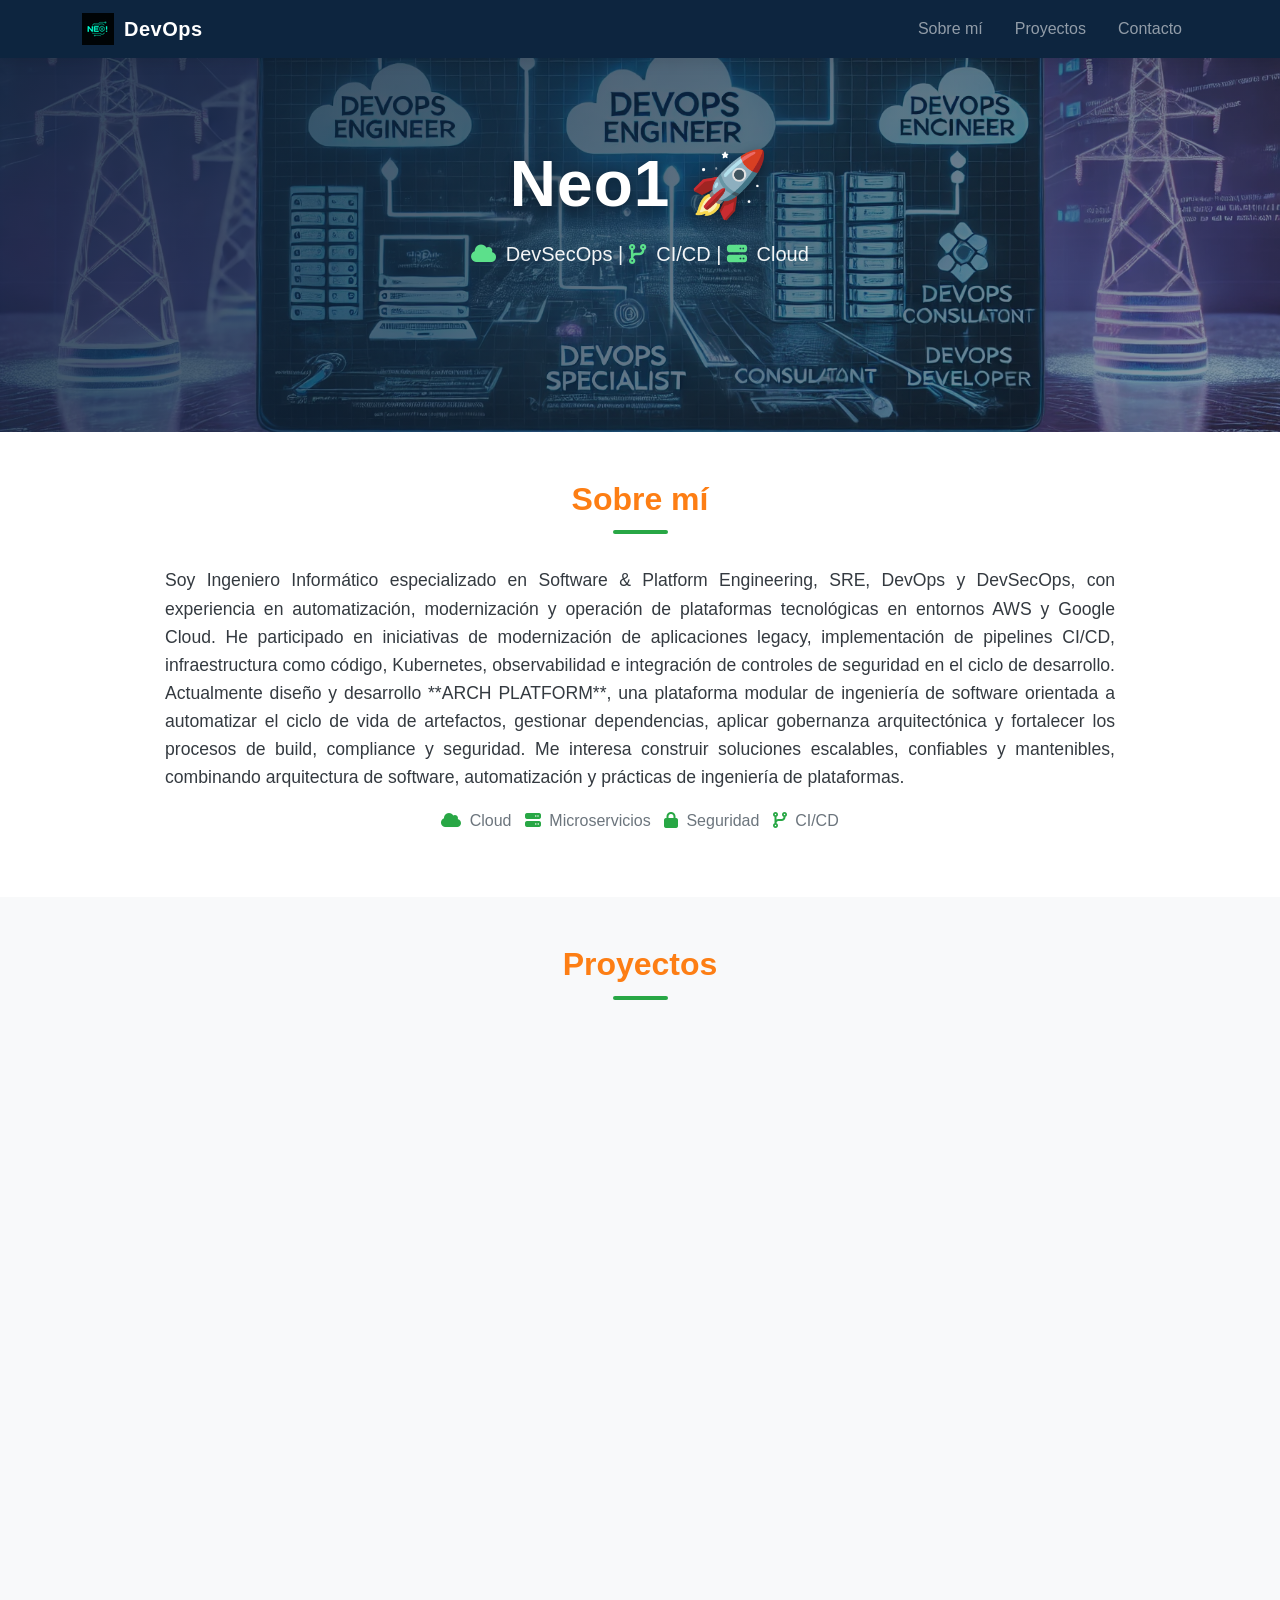
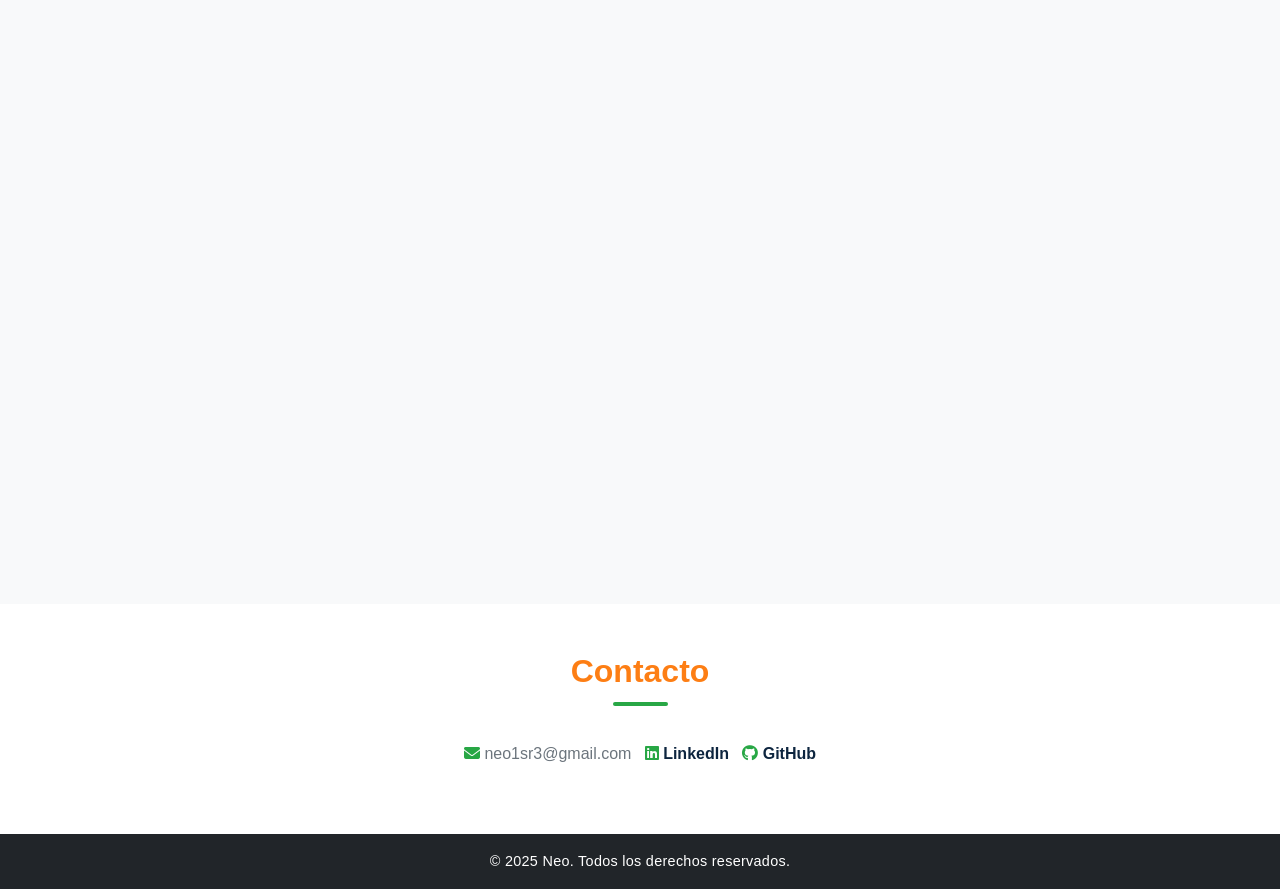
<file: index.html>
<!DOCTYPE html>
<html lang="es">

<head>
  <meta charset="UTF-8">
  <link rel="icon" type="image/x-icon" href="img/neo1.ico">
  <meta name="viewport" content="width=device-width, initial-scale=1.0">
  <title>Portafolio DevOps - Neo1</title>

  <!-- Bootstrap -->
  <link href="https://cdn.jsdelivr.net/npm/bootstrap@5.3.2/dist/css/bootstrap.min.css" rel="stylesheet">
  <!-- Font Awesome -->
  <link rel="stylesheet" href="https://cdnjs.cloudflare.com/ajax/libs/font-awesome/6.5.0/css/all.min.css">
  <!-- Animate.css -->
  <link rel="stylesheet" href="https://cdnjs.cloudflare.com/ajax/libs/animate.css/4.1.1/animate.min.css">
  <!-- CSS -->
  <link rel="stylesheet" href="css/portfolio.css">
</head>

<body>

  <!-- Navbar -->
  <nav class="navbar navbar-expand-lg navbar-dark fixed-top" style="background-color: #0d253f;">
    <div class="container">
      <a class="navbar-brand" href="#">
        <img src="img/neo1.ico" class="icon-link" alt="logo"> DevOps
      </a>
      <button class="navbar-toggler" type="button" data-bs-toggle="collapse" data-bs-target="#navbarNav"
        aria-controls="navbarNav" aria-expanded="false" aria-label="Abrir o cerrar menú de navegación">
        <span class="navbar-toggler-icon"></span>
      </button>
      <div class="collapse navbar-collapse" id="navbarNav">
        <ul class="navbar-nav ms-auto">
          <li class="nav-item"><a class="nav-link" href="#about">Sobre mí</a></li>
          <li class="nav-item"><a class="nav-link" href="#projects">Proyectos</a></li>
          <li class="nav-item"><a class="nav-link" href="#contact">Contacto</a></li>
        </ul>
      </div>
    </div>
  </nav>

  <!-- Hero -->
  <header class="hero d-flex align-items-center text-center text-white">
    <div class="container animate__animated animate__fadeInDown">
      <h1 class="display-4"> Neo1 🚀</h1>
      <p class="lead">
        <i class="fas fa-cloud"></i> DevSecOps |
        <i class="fas fa-code-branch"></i> CI/CD |
        <i class="fas fa-server"></i> Cloud
      </p>
    </div>
  </header>

  <!-- Sobre mí -->
  <section id="about" class="text-center py-5">
    <div class="container animate__animated animate__fadeIn">
      <h2>Sobre mí</h2>
      <p class="lead" style="text-align: justify;">Soy Ingeniero Informático especializado en Software & Platform
        Engineering, SRE, DevOps y DevSecOps, con experiencia en
        automatización, modernización y operación de plataformas tecnológicas en entornos AWS y Google Cloud.

        He participado en iniciativas de modernización de aplicaciones legacy, implementación de pipelines CI/CD,
        infraestructura como código, Kubernetes, observabilidad e integración de controles de seguridad en el ciclo de
        desarrollo.

        Actualmente diseño y desarrollo **ARCH PLATFORM**, una plataforma modular de ingeniería de software orientada a
        automatizar el ciclo de vida de artefactos, gestionar dependencias, aplicar gobernanza arquitectónica y
        fortalecer los
        procesos de build, compliance y seguridad.

        Me interesa construir soluciones escalables, confiables y mantenibles, combinando arquitectura de software,
        automatización y prácticas de ingeniería de plataformas.
      </p>
      <p>
        <i class="fas fa-cloud"></i> Cloud &nbsp;
        <i class="fas fa-server"></i> Microservicios &nbsp;
        <i class="fas fa-lock"></i> Seguridad &nbsp;
        <i class="fas fa-code-branch"></i> CI/CD
      </p>
    </div>
  </section>

  <!-- Proyectos -->
  <section id="projects" class="py-5 bg-light">
    <div class="container">
      <h2 class="text-center mb-5 animate__animated animate__fadeIn">Proyectos</h2>
      <div class="row g-4">

        <!-- ARCH Platform -->
        <div class="col-md-6 col-lg-4">
          <div class="card-flip arch-featured animate__animated animate__zoomIn"
            data-project-label="ARCH Platform. Plataforma de arquitectura y distribución para monorepos. Presiona Enter para ver los detalles.">
            <div class="card-front card shadow-sm">
              <div class="arch-project-visual" aria-hidden="true">
                <img src="img/arch_platform_logo.png" alt="" class="arch-logo" loading="lazy">
              </div>

              <div class="card-body text-center">
                <h5 class="card-title">ARCH Platform</h5>
              </div>
            </div>

            <div class="card-back card shadow-sm text-center">
              <p>
                <strong>Plataforma de arquitectura para monorepos TypeScript.</strong>
                Organiza paquetes por responsabilidades y hace cumplir sus límites arquitectónicos.
              </p>

              <p>
                <strong>Build Core:</strong>
                grafo de dependencias, ejecución incremental y caché de artefactos.
              </p>

              <p>
                <strong>Governance &amp; Compliance:</strong>
                validación de API pública, imports, dependencias y estados de aprobación.
              </p>

              <p>
                <strong>Code Analysis &amp; Distribution:</strong>
                análisis semántico y publicación e inspección de artefactos.
              </p>

              <a href="https://github.com/dev-ojeda/arch-platform" target="_blank" rel="noopener noreferrer"
                class="btn btn-primary">
                <i class="fa-brands fa-github"></i>
                Ver repositorio
              </a>

              <a href="https://www.npmjs.com/package/@arch-platform/distribution" target="_blank"
                rel="noopener noreferrer" class="btn btn-primary">
                <i class="fa-brands fa-npm"></i>
                Ver paquete en npm
              </a>
            </div>
          </div>
        </div>

        <!-- Proyecto 1 -->
        <div class="col-md-6 col-lg-4">
          <div class="card-flip animate__animated animate__zoomIn">
            <div class="card-front card shadow-sm">
              <img src="img/reazr_next.png" class="card-img-top" alt="Proyecto 1">
              <div class="card-body text-center">
                <h5 class="card-title">CI/CD</h5>
              </div>
            </div>
            <div class="card-back card shadow-sm text-center">
              <p>1. Sample of a simple app developed with React and Next to be deployed.</p>
              <a href="https://github.com/dev-ojeda/app-react-next" target="_blank" class="btn btn-primary">
                <i class="fab fa-github"></i> Ver Código 1.
              </a>
              <p>2. Proxy-App is your DevOps control tower for APIs and deployments:</p>
              <a href="https://github.com/dev-ojeda/proxy-app" target="_blank" class="btn btn-primary">
                <i class="fab fa-github"></i> Ver Código 2.
              </a>
            </div>
          </div>
        </div>

        <!-- Proyecto 2 -->
        <div class="col-md-6 col-lg-4">
          <div class="card-flip animate__animated animate__zoomIn animate__delay-1s">
            <div class="card-front card shadow-sm">
              <img src="img/next_vercel.png" class="card-img-top" alt="Proyecto 2">
              <div class="card-body text-center">
                <h5 class="card-title">Rendimiento</h5>
              </div>
            </div>
            <div class="card-back card shadow-sm text-center">
              <p>proof of concept to compare the performance of these technologies</p>
              <a href="https://github.com/dev-ojeda/nextjs-dashboard" target="_blank" class="btn btn-primary">
                <i class="fab fa-github"></i> Ver Código
              </a>
            </div>
          </div>
        </div>

        <!-- Proyecto 3 -->
        <div class="col-md-6 col-lg-4">
          <div class="card-flip animate__animated animate__zoomIn animate__delay-2s">
            <div class="card-front card shadow-sm">
              <img src="img/fpmj.png" class="card-img-top" alt="Proyecto 3">
              <div class="card-body text-center">
                <h5 class="card-title">Monitorización y Seguridad</h5>
              </div>
            </div>
            <div class="card-back card shadow-sm text-center">
              <p>Advanced JWT authentication and authorization manager in Flask. Optimized for security, scalability,
                traceability, and
                monitoring.
              </p>
              <a href="https://github.com/dev-ojeda/poc-manage-token" target="_blank" class="btn btn-primary">
                <i class="fab fa-github"></i> Ver Código
              </a>
            </div>
          </div>
        </div>

        <!-- Proyecto 4 -->
        <div class="col-md-6 col-lg-4">
          <div class="card-flip animate__animated animate__zoomIn">
            <div class="card-front card shadow-sm">
              <img src="img/net_docler_k8s.png" class="card-img-top" alt="Proyecto 4">
              <div class="card-body text-center">
                <h5 class="card-title">Microservicios - Docker - K8s</h5>
              </div>
            </div>
            <div class="card-back card shadow-sm text-center">
              <p>1. Sample code for Microsoft Learn module microservices-devops-aspnet-core</p>
              <a href="https://github.com/dev-ojeda/mslearn-microservices-devops-aspnet-core" target="_blank"
                class="btn btn-primary">
                <i class="fab fa-github"></i> Ver Código 1.
              </a>
              <p>2. Sample apps for the Microsoft Learn modules for creating cloud native apps with ASP.NET Core</p>
              <a href="https://github.com/dev-ojeda/mslearn-dotnet-cloudnative" target="_blank" class="btn btn-primary">
                <i class="fab fa-github"></i> Ver Código 2.
              </a>
            </div>
          </div>
        </div>

        <!-- Proyecto 5 -->
        <div class="col-md-6 col-lg-4">
          <div class="card-flip animate__animated animate__zoomIn animate__delay-1s">
            <div class="card-front card shadow-sm">
              <img src="img/tkinter_io.png" class="card-img-top" alt="Proyecto 5">
              <div class="card-body text-center">
                <h5 class="card-title">Seguridad DevSecOps</h5>
              </div>
            </div>
            <div class="card-back card shadow-sm text-center">
              <p>Sample of an application developed in Python for communication via socket and tkinter.</p>
              <a href="https://github.com/dev-ojeda/tkinter-socketio" target="_blank" class="btn btn-primary">
                <i class="fab fa-github"></i> Ver Código
              </a>
            </div>
          </div>
        </div>

        <!-- Proyecto 6 -->
        <div class="col-md-6 col-lg-4">
          <div class="card-flip animate__animated animate__zoomIn animate__delay-2s">
            <div class="card-front card shadow-sm">
              <img src="img/devops.jpg" class="card-img-top" alt="Proyecto 6">
              <div class="card-body text-center">
                <h5 class="card-title">Automatización</h5>
              </div>
            </div>
            <div class="card-back card shadow-sm text-center">
              <p>Sample of a library to automate tasks in CI/CD. Contains files in python, shell, groovy and JQ</p>
              <a href="https://github.com/dev-ojeda/shared-library" target="_blank" class="btn btn-primary">
                <i class="fab fa-github"></i> Ver Código
              </a>
            </div>
          </div>
        </div>
        <!-- Proyecto 7 -->
        <div class="col-md-6 col-lg-4">
          <div class="card-flip animate__animated animate__zoomIn animate__delay-2s">
            <div class="card-front card shadow-sm">
              <img src="img/terraform.png" class="card-img-top" alt="Proyecto 6">
              <div class="card-body text-center">
                <h5 class="card-title">Infraestructura</h5>
              </div>
            </div>
            <div class="card-back card shadow-sm text-center">
              <p>This repository contains the infrastructure defined in Terraform for deploying services on Google Cloud
                Platform (GCP).
                Reusable modules are used to keep the code organized and scalable.</p>
              <a href="https://github.com/dev-ojeda/proxy-terraform" target="_blank" class="btn btn-primary">
                <i class="fab fa-github"></i> Ver Código
              </a>
            </div>
          </div>
        </div>
      </div>
    </div>
  </section>

  <!-- Contacto -->
  <section id="contact" class="text-center py-5">
    <div class="container animate__animated animate__fadeIn">
      <h2>Contacto</h2>
      <p>
        <i class="fas fa-envelope"></i> neo1sr3@gmail.com &nbsp;
        <i class="fab fa-linkedin"></i> <a href="https://www.linkedin.com/in/neo1-sr3-43ab992a8">LinkedIn</a> &nbsp;
        <i class="fab fa-github"></i> <a href="https://github.com/dev-ojeda">GitHub</a>
      </p>
    </div>
  </section>

  <!-- Footer -->
  <footer class="bg-dark text-white text-center py-3">
    &copy; 2025 Neo. Todos los derechos reservados.
  </footer>

  <script src="https://cdn.jsdelivr.net/npm/bootstrap@5.3.2/dist/js/bootstrap.bundle.min.js"></script>
  <script src="js/portfolio.js" defer></script>
</body>

</html>
</file>
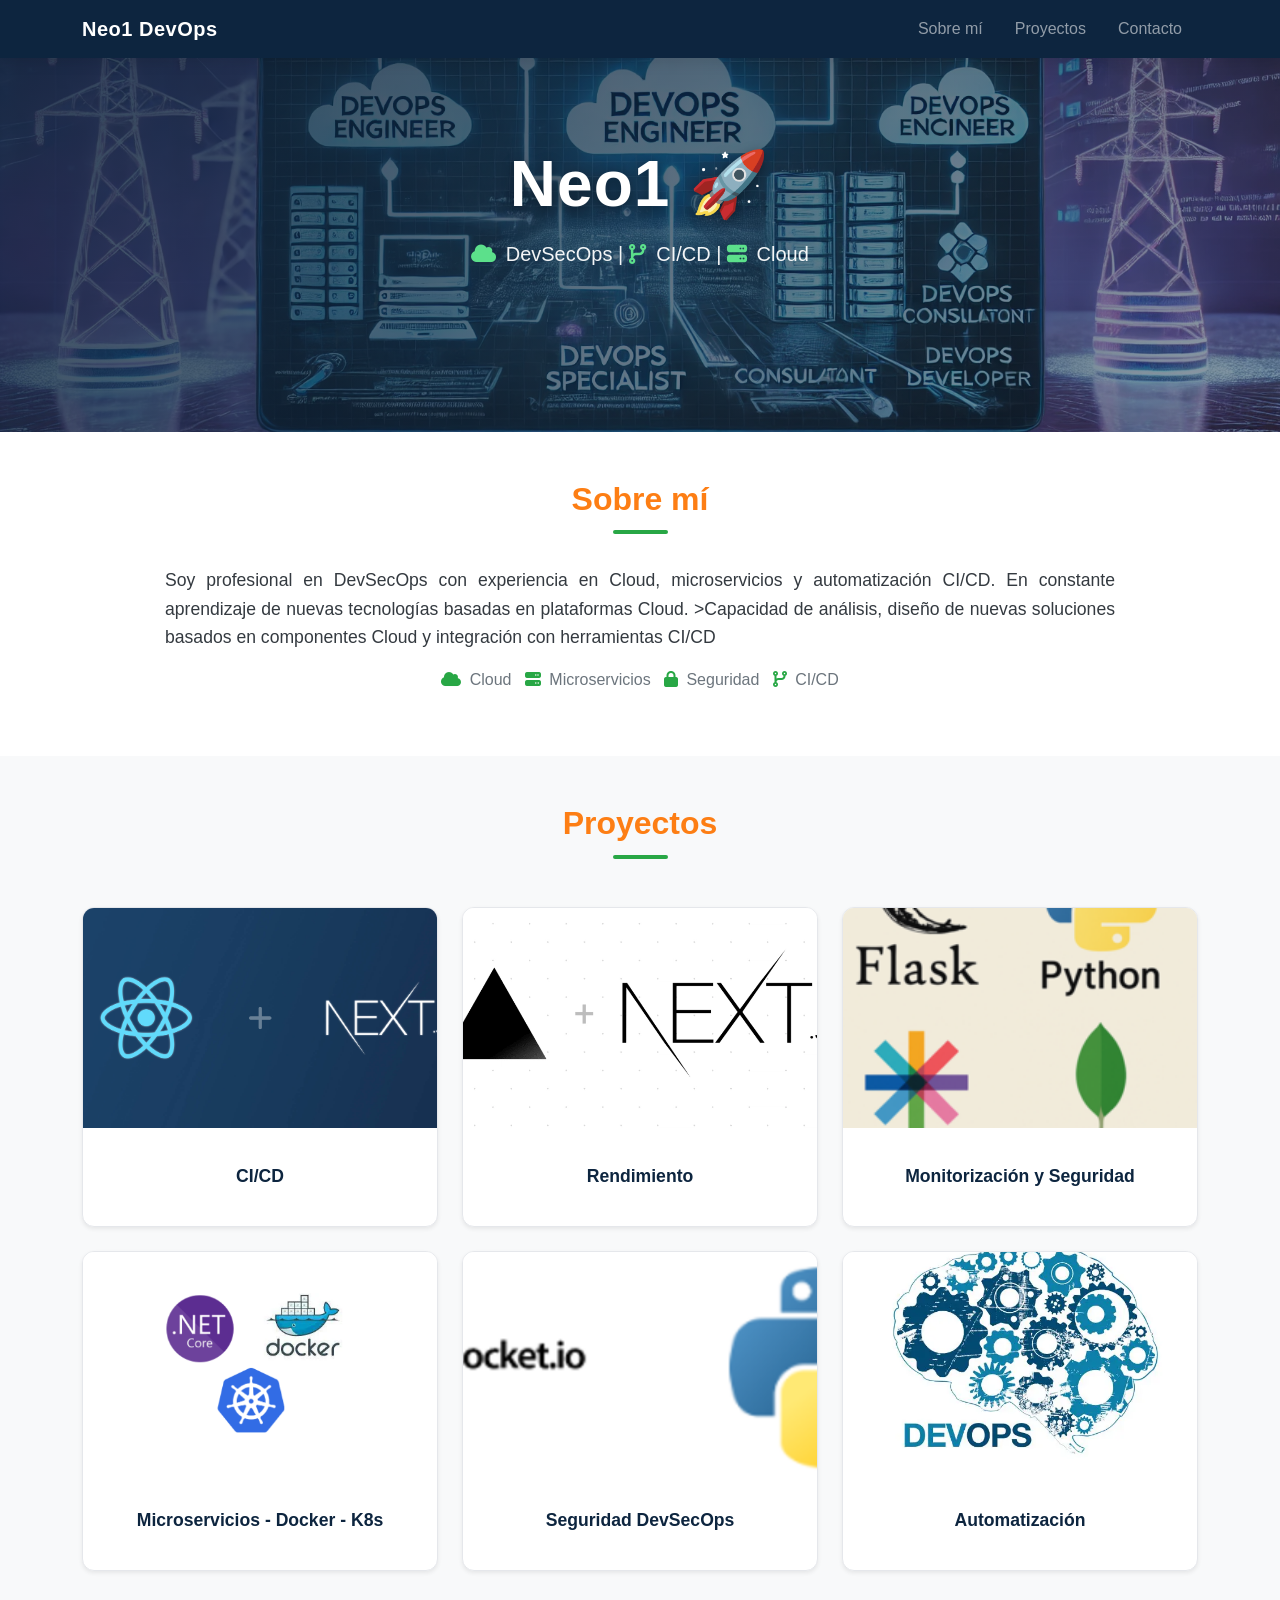
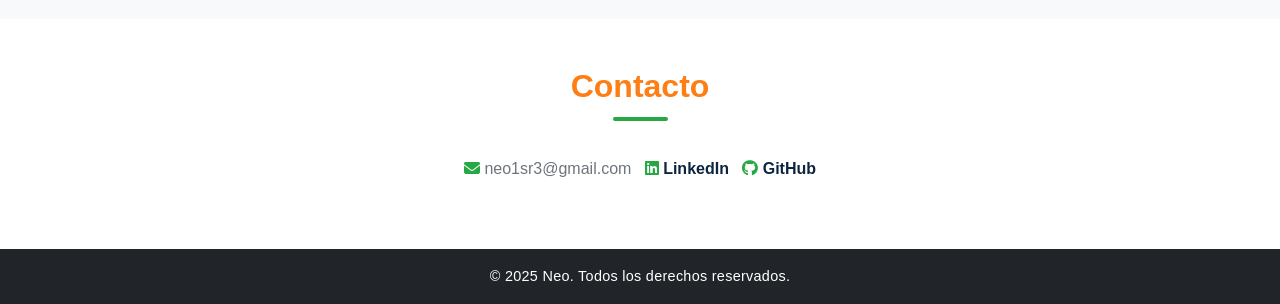
<file: index..html>
<!DOCTYPE html>
<html lang="es">

<head>
  <meta charset="UTF-8">
  <meta name="viewport" content="width=device-width, initial-scale=1.0">
  <title>Portafolio DevOps - Neo1</title>

  <!-- Bootstrap -->
  <link href="https://cdn.jsdelivr.net/npm/bootstrap@5.3.2/dist/css/bootstrap.min.css" rel="stylesheet">
  <!-- Font Awesome -->
  <link rel="stylesheet" href="https://cdnjs.cloudflare.com/ajax/libs/font-awesome/6.5.0/css/all.min.css" />
  <!-- Animate.css -->
  <link rel="stylesheet" href="https://cdnjs.cloudflare.com/ajax/libs/animate.css/4.1.1/animate.min.css" />
  <!-- CSS -->
  <link rel="stylesheet" href="css/portfolio.css">
</head>

<body>

  <!-- Navbar -->
  <nav class="navbar navbar-expand-lg navbar-dark fixed-top" style="background-color: #0d253f;">
    <div class="container">
      <a class="navbar-brand" href="#">Neo1 DevOps</a>
      <button class="navbar-toggler" type="button" data-bs-toggle="collapse" data-bs-target="#navbarNav">
        <span class="navbar-toggler-icon"></span>
      </button>
      <div class="collapse navbar-collapse" id="navbarNav">
        <ul class="navbar-nav ms-auto">
          <li class="nav-item"><a class="nav-link" href="#about">Sobre mí</a></li>
          <li class="nav-item"><a class="nav-link" href="#projects">Proyectos</a></li>
          <li class="nav-item"><a class="nav-link" href="#contact">Contacto</a></li>
        </ul>
      </div>
    </div>
  </nav>

  <!-- Hero -->
  <header class="hero d-flex align-items-center text-center text-white">
    <div class="container animate__animated animate__fadeInDown">
      <h1 class="display-4"> Neo1 🚀</h1>
      <p class="lead">
        <i class="fas fa-cloud"></i> DevSecOps |
        <i class="fas fa-code-branch"></i> CI/CD |
        <i class="fas fa-server"></i> Cloud
      </p>
    </div>
  </header>

  <!-- Sobre mí -->
  <section id="about" class="text-center py-5">
    <div class="container animate__animated animate__fadeIn">
      <h2>Sobre mí</h2>
      <p class="lead" style="text-align: justify;">Soy profesional en DevSecOps con experiencia en Cloud, microservicios
        y automatización CI/CD. En constante aprendizaje de nuevas tecnologías basadas en plataformas
        Cloud. >Capacidad de análisis, diseño de nuevas soluciones basados en componentes Cloud y integración con
        herramientas
        CI/CD
      </p>
      <p>
        <i class="fas fa-cloud"></i> Cloud &nbsp;
        <i class="fas fa-server"></i> Microservicios &nbsp;
        <i class="fas fa-lock"></i> Seguridad &nbsp;
        <i class="fas fa-code-branch"></i> CI/CD
      </p>
    </div>
  </section>

  <!-- Proyectos -->
  <section id="projects" class="py-5 bg-light">
    <div class="container">
      <h2 class="text-center mb-5 animate__animated animate__fadeIn">Proyectos</h2>
      <div class="row g-4">

        <!-- Proyecto 1 -->
        <div class="col-md-6 col-lg-4">
          <div class="card-flip animate__animated animate__zoomIn">
            <div class="card-front card shadow-sm">
              <img src="img/reazr_next.png" class="card-img-top" alt="Proyecto 1">
              <div class="card-body text-center">
                <h5 class="card-title">CI/CD</h5>
              </div>
            </div>
            <div class="card-back card shadow-sm text-center">
              <p>1. Sample of a simple app developed with React and Next to be deployed.</p>
              <a href="https://github.com/dev-ojeda/app-react-next" target="_blank" class="btn btn-primary">
                <i class="fab fa-github"></i> Ver Código 1.
              </a>
              <p>2. Proxy-App is your DevOps control tower for APIs and deployments:</p>
              <a href="https://github.com/dev-ojeda/proxy-app" target="_blank" class="btn btn-primary">
                <i class="fab fa-github"></i> Ver Código 2.
              </a>
            </div>
          </div>
        </div>

        <!-- Proyecto 2 -->
        <div class="col-md-6 col-lg-4">
          <div class="card-flip animate__animated animate__zoomIn animate__delay-1s">
            <div class="card-front card shadow-sm">
              <img src="img/next_vercel.png" class="card-img-top" alt="Proyecto 2">
              <div class="card-body text-center">
                <h5 class="card-title">Rendimiento</h5>
              </div>
            </div>
            <div class="card-back card shadow-sm text-center">
              <p>proof of concept to compare the performance of these technologies</p>
              <a href="https://github.com/username/proyecto2" target="_blank" class="btn btn-primary">
                <i class="fab fa-github"></i> Ver Código
              </a>
            </div>
          </div>
        </div>

        <!-- Proyecto 3 -->
        <div class="col-md-6 col-lg-4">
          <div class="card-flip animate__animated animate__zoomIn animate__delay-2s">
            <div class="card-front card shadow-sm">
              <img src="img/fpmj.png" class="card-img-top" alt="Proyecto 3">
              <div class="card-body text-center">
                <h5 class="card-title">Monitorización y Seguridad</h5>
              </div>
            </div>
            <div class="card-back card shadow-sm text-center">
              <p>Advanced JWT authentication and authorization manager in Flask. Optimized for security, scalability,
                traceability, and
                monitoring.
              </p>
              <a href="https://github.com/dev-ojeda/poc-manage-token" target="_blank" class="btn btn-primary">
                <i class="fab fa-github"></i> Ver Código
              </a>
            </div>
          </div>
        </div>

        <!-- Proyecto 4 -->
        <div class="col-md-6 col-lg-4">
          <div class="card-flip animate__animated animate__zoomIn">
            <div class="card-front card shadow-sm">
              <img src="img/net_docler_k8s.png" class="card-img-top" alt="Proyecto 4">
              <div class="card-body text-center">
                <h5 class="card-title">Microservicios - Docker - K8s</h5>
              </div>
            </div>
            <div class="card-back card shadow-sm text-center">
              <p>1. Sample code for Microsoft Learn module microservices-devops-aspnet-core</p>
              <a href="https://github.com/dev-ojeda/mslearn-microservices-devops-aspnet-core" target="_blank"
                class="btn btn-primary">
                <i class="fab fa-github"></i> Ver Código 1.
              </a>
              <p>2. Sample apps for the Microsoft Learn modules for creating cloud native apps with ASP.NET Core</p>
              <a href="https://github.com/dev-ojeda/mslearn-dotnet-cloudnative" target="_blank" class="btn btn-primary">
                <i class="fab fa-github"></i> Ver Código 1.
              </a>
            </div>
          </div>
        </div>

        <!-- Proyecto 5 -->
        <div class="col-md-6 col-lg-4">
          <div class="card-flip animate__animated animate__zoomIn animate__delay-1s">
            <div class="card-front card shadow-sm">
              <img src="img/tkinter_io.png" class="card-img-top" alt="Proyecto 5">
              <div class="card-body text-center">
                <h5 class="card-title">Seguridad DevSecOps</h5>
              </div>
            </div>
            <div class="card-back card shadow-sm text-center">
              <p>Sample of an application developed in Python for communication via socket and tkinter.</p>
              <a href="https://github.com/dev-ojeda/tkinter-socketio" target="_blank" class="btn btn-primary">
                <i class="fab fa-github"></i> Ver Código
              </a>
            </div>
          </div>
        </div>

        <!-- Proyecto 6 -->
        <div class="col-md-6 col-lg-4">
          <div class="card-flip animate__animated animate__zoomIn animate__delay-2s">
            <div class="card-front card shadow-sm">
              <img src="img/51952_89.webp" class="card-img-top" alt="Proyecto 6">
              <div class="card-body text-center">
                <h5 class="card-title">Automatización</h5>
              </div>
            </div>
            <div class="card-back card shadow-sm text-center">
              <p>Sample of a library to automate tasks in CI/CD. Contains files in python, shell, groovy and JQ</p>
              <a href="https://github.com/dev-ojeda/shared-library" target="_blank" class="btn btn-primary">
                <i class="fab fa-github"></i> Ver Código
              </a>
            </div>
          </div>
        </div>

      </div>
    </div>
  </section>

  <!-- Contacto -->
  <section id="contact" class="text-center py-5">
    <div class="container animate__animated animate__fadeIn">
      <h2>Contacto</h2>
      <p>
        <i class="fas fa-envelope"></i> neo1sr3@gmail.com &nbsp;
        <i class="fab fa-linkedin"></i> <a href="www.linkedin.com/in/neo1-sr3-43ab992a8">LinkedIn</a> &nbsp;
        <i class="fab fa-github"></i> <a href="https://github.com/dev-ojeda">GitHub</a>
      </p>
    </div>
  </section>

  <!-- Footer -->
  <footer class="bg-dark text-white text-center py-3">
    &copy; 2025 Neo. Todos los derechos reservados.
  </footer>

  <script src="https://cdn.jsdelivr.net/npm/bootstrap@5.3.2/dist/js/bootstrap.bundle.min.js"></script>
</body>

</html>
</file>
<file: css/portfolio.css>
/* =========================================================
   PORTFOLIO - DESIGN SYSTEM
   Compatible with Bootstrap 5.3.2
   ========================================================= */

:root {
  --portfolio-primary: #28a745;
  --portfolio-primary-hover: #218838;
  --portfolio-accent: #fd7e14;
  --portfolio-navy: #0d253f;
  --portfolio-navy-light: #183b5b;
  --portfolio-text: #343a40;
  --portfolio-muted: #6c757d;
  --portfolio-background: #f8f9fa;
  --portfolio-white: #ffffff;
  --portfolio-border: #e5e7eb;
  --portfolio-radius: 12px;
  --portfolio-shadow: 0 8px 24px rgba(13, 37, 63, 0.10);
  --portfolio-transition: 0.3s ease;
}

/* GLOBAL */
html {
  scroll-behavior: smooth;
  scroll-padding-top: 85px;
}

body {
  margin: 0;
  padding: 0;
  font-family: "Segoe UI", sans-serif;
  color: var(--portfolio-text);
  background-color: var(--portfolio-white);
  line-height: 1.6;
}

section {
  scroll-margin-top: 85px;
}

img {
  max-width: 100%;
}

a {
  transition: color var(--portfolio-transition);
}

/* NAVBAR */
.navbar {
  box-shadow: 0 3px 15px rgba(0, 0, 0, 0.12);
  transition: box-shadow var(--portfolio-transition), background-color var(--portfolio-transition);
}

.navbar-brand {
  display: flex;
  align-items: center;
  gap: 10px;
  font-weight: 700;
  letter-spacing: 0.5px;
}

.navbar-brand img {
  width: 32px;
  height: 32px;
  object-fit: contain;
}

.navbar-nav .nav-link {
  position: relative;
  font-weight: 500;
  padding-inline: 1rem !important;
  transition: color var(--portfolio-transition);
}

.navbar-nav .nav-link:hover,
.navbar-nav .nav-link:focus-visible {
  color: #5ce08b !important;
}

.navbar-nav .nav-link::after {
  content: "";
  position: absolute;
  left: 1rem;
  right: 1rem;
  bottom: 5px;
  height: 2px;
  background-color: var(--portfolio-primary);
  transform: scaleX(0);
  transform-origin: left;
  transition: transform var(--portfolio-transition);
}

.navbar-nav .nav-link:hover::after,
.navbar-nav .nav-link:focus-visible::after {
  transform: scaleX(1);
}

/* HERO */
.hero {
  position: relative;
  min-height: 360px;
  height: 48vh;
  max-height: 560px;
  padding: 4rem 1.5rem;
  display: flex;
  align-items: center;
  justify-content: center;
  background: linear-gradient(135deg, rgba(13, 37, 63, 0.88), rgba(13, 37, 63, 0.45)),
    url("../img/puesto.png") center / cover no-repeat;
  color: var(--portfolio-white);
  text-align: center;
}

.hero .container {
  position: relative;
  z-index: 1;
}

.hero h1 {
  font-size: clamp(2.5rem, 6vw, 4rem);
  font-weight: 750;
  letter-spacing: 1px;
  margin-bottom: 1rem;
  text-shadow: 0 3px 12px rgba(0, 0, 0, 0.35);
}

.hero .lead {
  font-size: clamp(1rem, 2vw, 1.25rem);
  font-weight: 500;
  color: rgba(255, 255, 255, 0.95);
}

.hero .lead i {
  color: #5ce08b;
  margin-right: 4px;
}

/* SECTION HEADINGS */
section h2 {
  position: relative;
  color: var(--portfolio-accent);
  font-weight: 750;
  margin-bottom: 2rem;
}

section h2::after {
  content: "";
  display: block;
  width: 55px;
  height: 4px;
  margin: 12px auto 0;
  background-color: var(--portfolio-primary);
  border-radius: 4px;
}

#about .lead {
  max-width: 950px;
  margin-inline: auto;
  font-size: 1.1rem;
  color: var(--portfolio-text);
}

#about p:last-child {
  color: var(--portfolio-muted);
}

#about p:last-child i {
  color: var(--portfolio-primary);
  margin-right: 4px;
}

/* PROJECTS */
#projects {
  background-color: var(--portfolio-background) !important;
}

#projects h2 {
  margin-bottom: 3rem !important;
}

.card-flip {
  position: relative;
  width: 100%;
  height: 320px;
  perspective: 1200px;
  cursor: pointer;
  -webkit-tap-highlight-color: transparent;
}

.card-flip .card-front,
.card-flip .card-back {
  position: absolute;
  inset: 0;
  width: 100%;
  height: 100%;
  border: 1px solid var(--portfolio-border);
  border-radius: var(--portfolio-radius);
  overflow: hidden;
  transform-style: preserve-3d;
  backface-visibility: hidden;
  -webkit-backface-visibility: hidden;
  transition: transform 0.65s cubic-bezier(0.2, 0.7, 0.2, 1), box-shadow var(--portfolio-transition);
}

.card-flip .card-front {
  transform: rotateY(0deg);
  background-color: var(--portfolio-white);
}

/* Imágenes de proyectos */
.card-flip .card-front img:not(.arch-logo) {
  display: block;
  width: 100%;
  height: 220px;
  object-fit: cover;
  object-position: center;
}

.card-flip .card-front .card-body {
  display: flex;
  align-items: center;
  justify-content: center;
  min-height: 98px;
  padding: 1rem;
}

.card-flip .card-front .card-title {
  margin: 0;
  font-size: 1.1rem;
  font-weight: 700;
  color: var(--portfolio-navy);
}

.card-flip .card-back {
  transform: rotateY(180deg);
  display: flex;
  flex-direction: column;
  align-items: center;
  justify-content: center;
  gap: 0.65rem;
  padding: 1.25rem;
  background-color: var(--portfolio-white);
  overflow-y: auto;
}

.card-flip .card-back p {
  width: 100%;
  margin: 0;
  font-size: 0.9rem;
  line-height: 1.5;
  color: var(--portfolio-muted);
}

.card-flip .card-back .btn {
  flex-shrink: 0;
  min-width: 145px;
  font-weight: 600;
}

/* ARCH PLATFORM visual */
.arch-project-visual {
  height: 220px;
  display: flex;
  align-items: center;
  justify-content: center;
  padding: 1.5rem;

  background:
    radial-gradient(circle at 75% 20%,
      rgba(92, 224, 139, 0.3),
      transparent 34%),
    linear-gradient(135deg,
      #0d253f 0%,
      #183b5b 58%,
      #176b58 100%);
}

.arch-project-visual .arch-logo {
  display: block;
  width: 100%;
  max-width: 260px;
  max-height: 150px;
  height: auto;
  object-fit: contain;
}

/* ARCH PLATFORM */
.card-flip.arch-featured {
  height: 420px;
}

.card-flip.arch-featured .arch-project-visual {
  height: 240px;
}

.card-flip.arch-featured .card-front .card-body {
  min-height: 98px;
}

.card-flip.arch-featured .card-back {
  justify-content: flex-start;
  align-items: stretch;
  gap: 0.65rem;
  padding: 1.25rem;
  overflow-y: auto;
}

.card-flip.arch-featured .card-back p {
  flex-shrink: 0;
  font-size: 0.86rem;
  line-height: 1.45;
  text-align: left;
}

.card-flip.arch-featured .card-back .btn {
  flex-shrink: 0;
  width: 100%;
  margin-top: 0.15rem;
}

/* FLIP INTERACTION */
.card-flip.is-flipped .card-front,
.card-flip.is-flipped:focus-within .card-front {
  transform: rotateY(-180deg);
}

.card-flip.is-flipped .card-back,
.card-flip.is-flipped:focus-within .card-back {
  transform: rotateY(0deg);
}

.card-flip .card-front,
.card-flip .card-back {
  box-shadow: 0 4px 15px rgba(13, 37, 63, 0.08);
}

.card-flip:hover .card-front,
.card-flip:hover .card-back {
  box-shadow: var(--portfolio-shadow);
}

.card-flip:focus-visible {
  outline: 3px solid var(--portfolio-primary);
  outline-offset: 5px;
  border-radius: var(--portfolio-radius);
}

/* BUTTONS */
.card-flip .btn-primary {
  background-color: var(--portfolio-primary);
  border-color: var(--portfolio-primary);
  color: var(--portfolio-white);
  transition: background-color var(--portfolio-transition), border-color var(--portfolio-transition), transform var(--portfolio-transition);
}

.card-flip .btn-primary:hover {
  background-color: var(--portfolio-primary-hover);
  border-color: var(--portfolio-primary-hover);
  transform: translateY(-2px);
}

.card-flip .btn-primary:active {
  transform: translateY(0);
}

/* CONTACT */
#contact {
  background-color: var(--portfolio-white);
}

#contact p {
  color: var(--portfolio-muted);
  line-height: 2;
}

#contact i {
  color: var(--portfolio-primary);
}

#contact a {
  color: var(--portfolio-navy);
  font-weight: 600;
  text-decoration: none;
}

#contact a:hover {
  color: var(--portfolio-primary);
  text-decoration: underline;
}

/* FOOTER */
footer {
  background-color: var(--portfolio-navy) !important;
  color: var(--portfolio-white);
  font-size: 0.9rem;
  letter-spacing: 0.3px;
}

/* ACCESSIBILITY */
a:focus-visible,
button:focus-visible {
  outline: 3px solid var(--portfolio-primary);
  outline-offset: 4px;
}

/* RESPONSIVE */
@media (max-width: 991.98px) {
  .hero {
    height: 42vh;
    min-height: 330px;
  }

  .card-flip {
    height: 310px;
  }

  .card-flip .card-front img {
    height: 210px;
  }
}

@media (max-width: 767.98px) {
  .hero {
    height: auto;
    min-height: 340px;
    padding: 5rem 1.25rem;
  }

  .hero h1 {
    font-size: 2.4rem;
  }

  #about,
  #contact {
    padding-inline: 1rem;
  }

  #about .lead {
    font-size: 1rem;
  }

  .card-flip {
    height: 320px;
  }

  .card-flip .card-front img {
    height: 215px;
  }

  .card-flip .card-back {
    padding: 1rem;
  }

  .card-flip .card-back p {
    font-size: 0.88rem;
  }

  .card-flip.arch-featured {
    height: 440px;
  }

  .card-flip.arch-featured .arch-project-visual {
    height: 245px;
  }
}

@media (max-width: 375px) {
  .hero h1 {
    font-size: 2rem;
  }

  .hero .lead {
    font-size: 0.95rem;
  }

  .card-flip {
    height: 300px;
  }

  .card-flip .card-front img {
    height: 195px;
  }

  .card-flip.arch-featured {
    height: 460px;
  }

  .card-flip.arch-featured .arch-project-visual {
    height: 235px;
  }
}

@media (prefers-reduced-motion: reduce) {
  html {
    scroll-behavior: auto;
  }

  *,
  *::before,
  *::after {
    animation-duration: 0.01ms !important;
    animation-iteration-count: 1 !important;
    transition-duration: 0.01ms !important;
    scroll-behavior: auto !important;
  }
}
</file>
